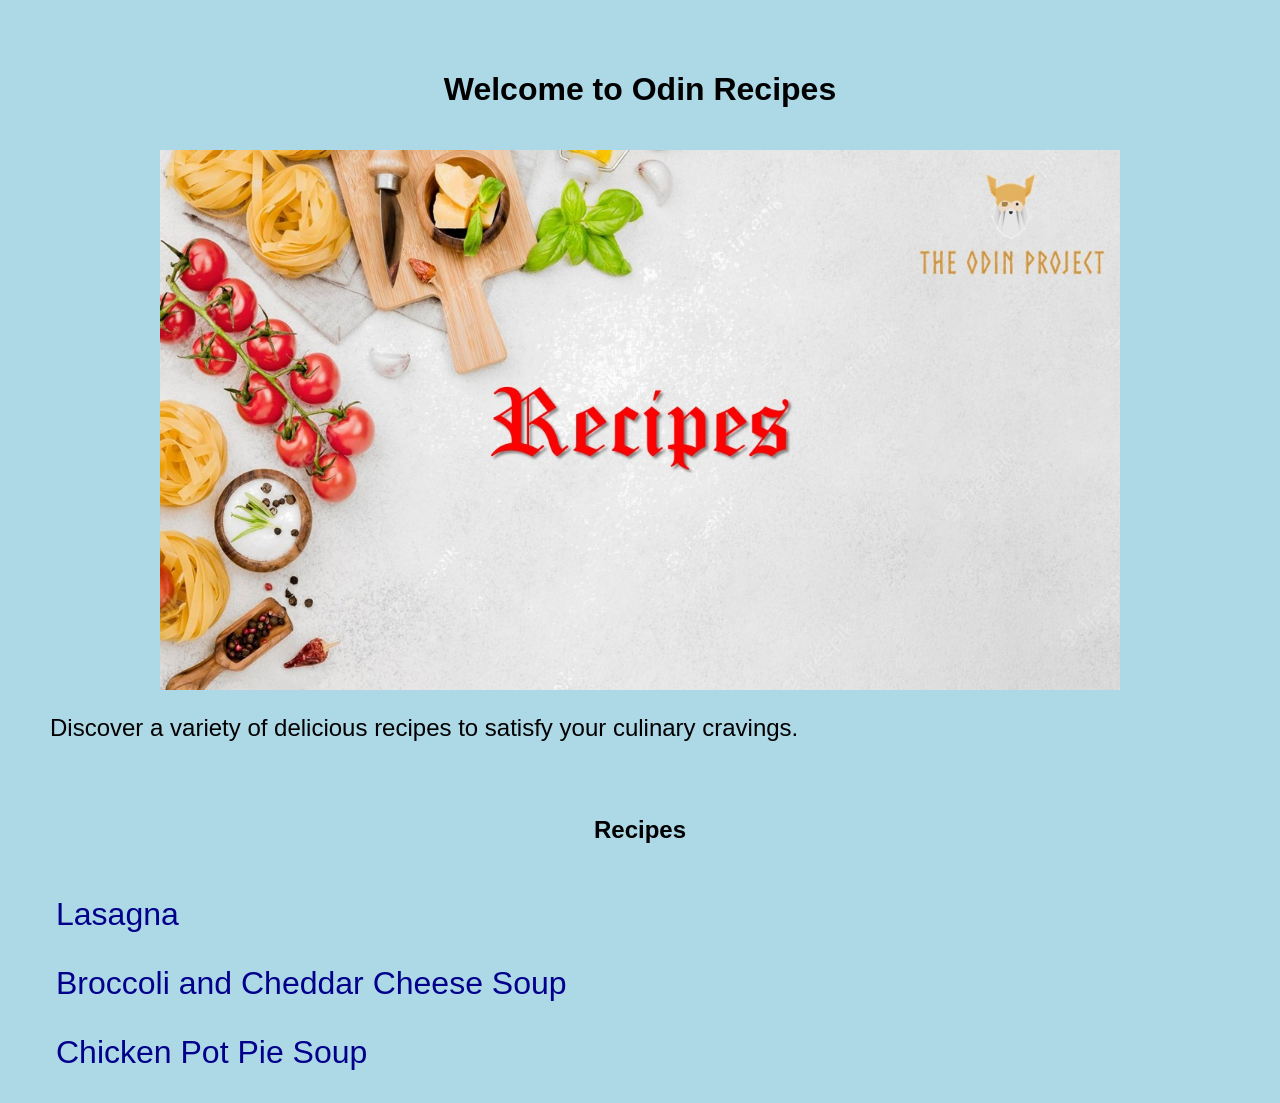
<file: index.html>
<!DOCTYPE html>

<!-- Index page for Odin Recipes -->
<html lang="en">

<head>
    <meta charset="UTF-8">
    <meta name="viewport" content="width=device-width, initial-scale=1.0">
    <title>Odin Recipes</title>
    <link rel="stylesheet" href="./styles.css" />
</head>

<body>
    <header id="header"></header>
    <h1 id="title">Welcome to Odin Recipes</h1>
    <img class="recipe" src="./images/recipe.jpg" alt="My Recipes">

    <p>Discover a variety of delicious recipes to satisfy your culinary cravings.</p>

    <h2 id="title">Recipes</h2>
    <nav class="recipe-list">
        <ul>
            <li><a class="recipe-list" href="./recipes/lasagna.html">Lasagna</a></li>
            <li><a class="recipe-list" href="./recipes/broccoliCheddarSoup.html">Broccoli and Cheddar Cheese Soup</a>
            </li>
            <li><a class="recipe-list" href="./recipes/chickenPotPieSoup.html">Chicken Pot Pie Soup</a></li>
        </ul>
    </nav>
</body>

</html>
</file>
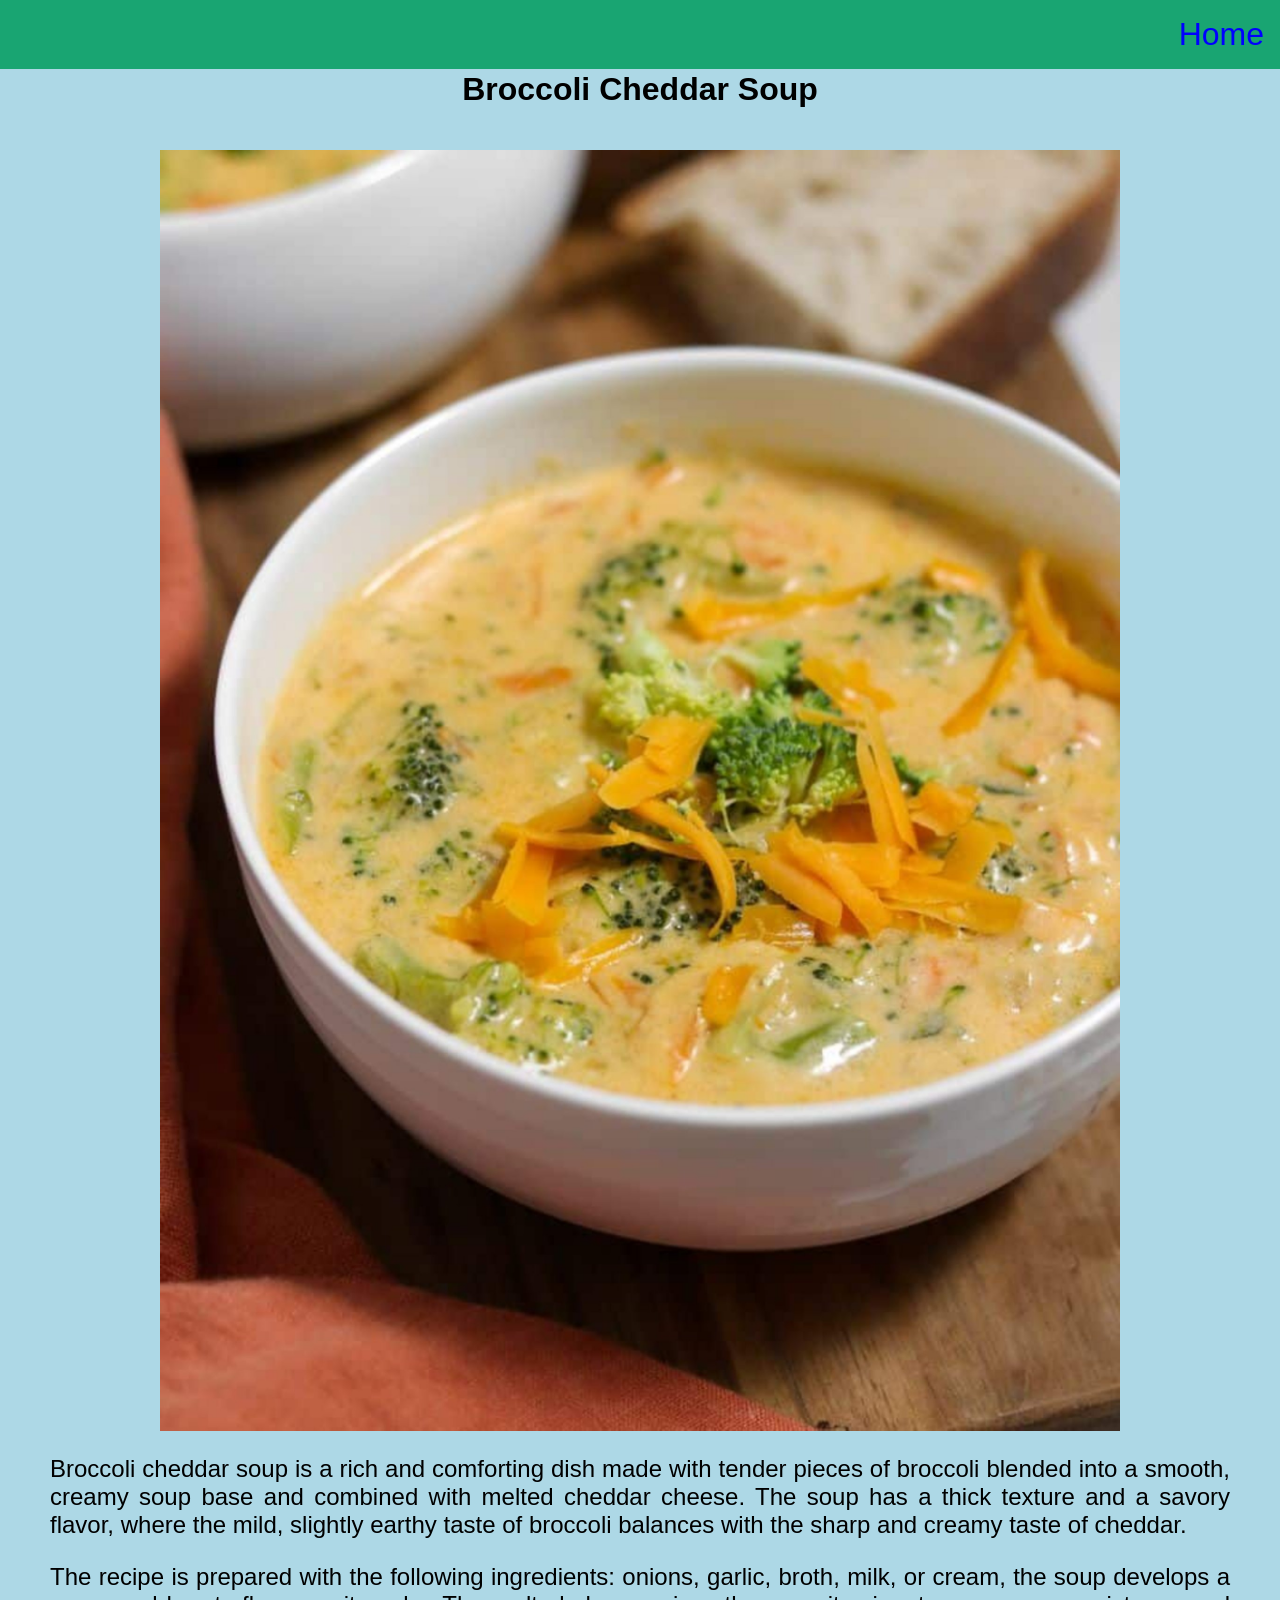
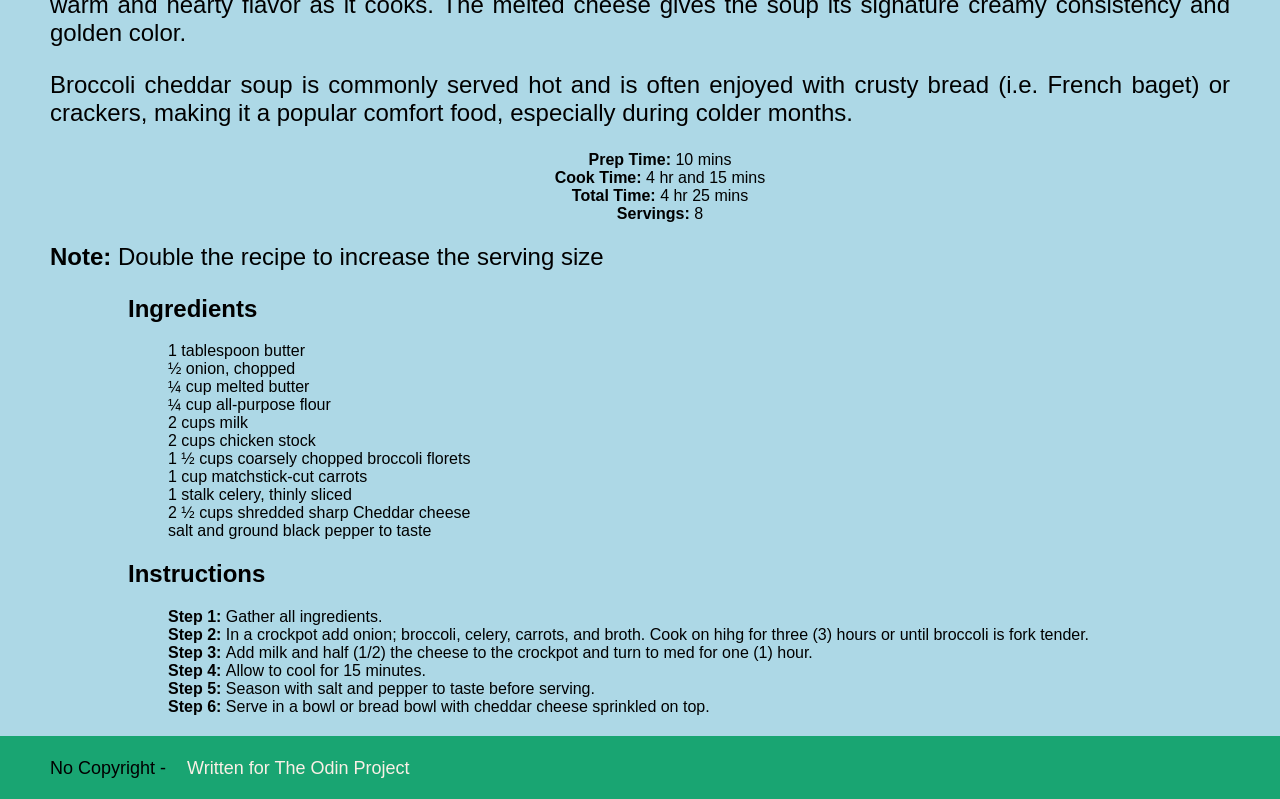
<file: recipes/broccoliCheddarSoup.html>
<!DOCTYPE html>

<!-- Broccoli and Cheddar Soup -->
<html lang="en">

<head>
    <meta charset="UTF-8">
    <meta name="viewport" content="width=device-width, initial-scale=1.0">
    <title>Broccoli Cheddar Soup</title>
    <link rel="stylesheet" href="../styles.css" />
</head>

<body>
    <header id="header">
        <nav id="navbar">
            <ul id="nav-list">
                <li class="nav-list"><a href="../index.html">Home</a></li>
            </ul>
        </nav>
    </header>

    <main>
        <!-- Image a description of soup -->
        <h1 id="title">Broccoli Cheddar Soup</h1>
        <img src="../images/broccoliCheddarSoup.jpg" width="600px" height="500px" alt="A bowl of broccoli cheddar soup">

        <p class="description">Broccoli cheddar soup is a rich and comforting dish made with tender pieces of broccoli
            blended into a
            smooth, creamy
            soup base and combined with melted cheddar cheese. The soup has a thick texture and a savory flavor, where
            the mild,
            slightly earthy taste of broccoli balances with the sharp and creamy taste of cheddar.</p>
        <p class="description">The recipe is prepared with the following ingredients: onions, garlic, broth, milk, or
            cream, the soup
            develops a warm and hearty flavor as it cooks. The melted cheese gives the soup its signature creamy
            consistency and golden color.</p>
        <p class="description">Broccoli cheddar soup is commonly served hot and is often enjoyed with crusty bread (i.e.
            French baget) or
            crackers, making it a popular comfort food, especially during colder months.</p>

        <ul>
            <li><strong>Prep Time: </strong>10 mins</li>
            <li><strong>Cook Time: </strong>4 hr and 15 mins</li>
            <li><strong>Total Time: </strong>4 hr 25 mins</li>
            <li><strong>Servings: </strong>8</li>
        </ul>
        <p><strong>Note: </strong>Double the recipe to increase the serving size</p>
    </main>

    <!-- Ingredients Section -->
    <section id="ingredients">
        <h2 id="title2">Ingredients</h2>
        <ul class="ingredients-list">
            <li>1 tablespoon butter</li>
            <li>½ onion, chopped</li>
            <li>¼ cup melted butter</li>
            <li>¼ cup all-purpose flour</li>
            <li>2 cups milk</li>
            <li>2 cups chicken stock</li>
            <li>1 ½ cups coarsely chopped broccoli florets</li>
            <li>1 cup matchstick-cut carrots</li>
            <li>1 stalk celery, thinly sliced</li>
            <li>2 ½ cups shredded sharp Cheddar cheese</li>
            <li>salt and ground black pepper to taste</li>
        </ul>
    </section>

    <!-- Instruction Section -->
    <section id="instructions">
        <h2 id="title2">Instructions</h2>
        <ol class="instructions-list">
            <li>Gather all ingredients.</li>
            <li>In a crockpot add onion; broccoli, celery, carrots, and broth. Cook on hihg for three (3) hours or until
                broccoli is fork tender.</li>
            <li>Add milk and half (1/2) the cheese to the crockpot and turn to med for one (1) hour.</li>
            <li>Allow to cool for 15 minutes.</li>
            <li>Season with salt and pepper to taste before serving.</li>
            <li>Serve in a bowl or bread bowl with cheddar cheese sprinkled on top.</li>
        </ol>
    </section>

    <!-- Footer Information -->
    <footer>
        <p>No Copyright - <a href="https://www.theodinproject.com">Written for The Odin Project</a></p>
    </footer>
</body>

</html>
</file>
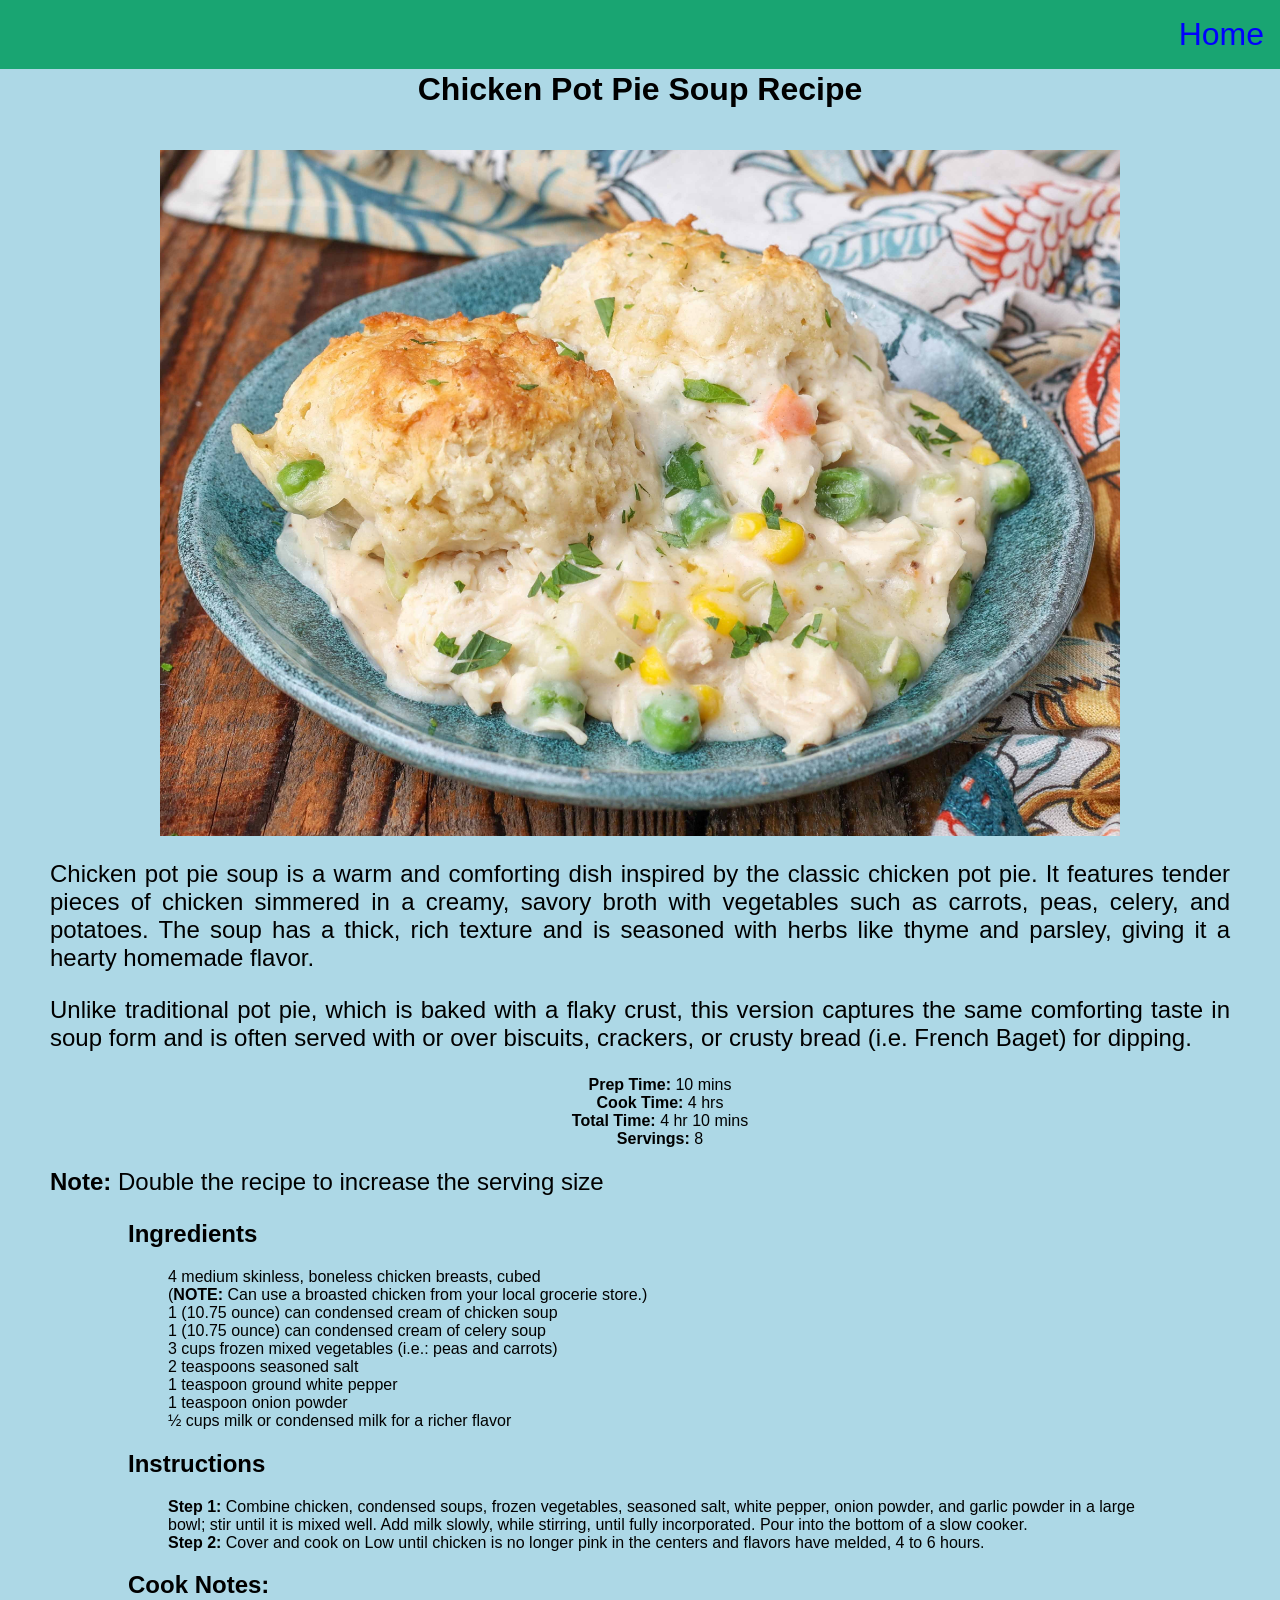
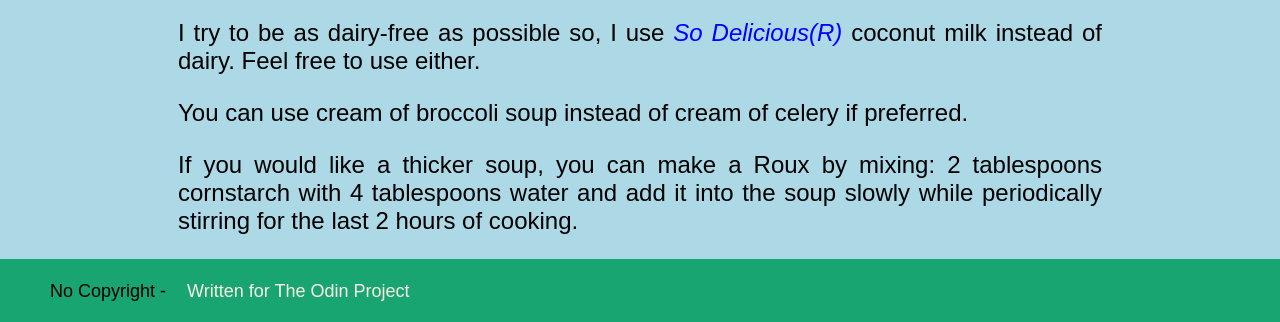
<file: recipes/chickenPotPieSoup.html>
<!DOCTYPE html>

<!-- Chicken Pot Pie Soup -->
<html lang="en">

<head>
    <meta charset="UTF-8">
    <meta name="viewport" content="width=device-width, initial-scale=1.0">
    <title>Chicke Pot Pie Soup</title>
    <link rel="stylesheet" href="../styles.css" />
</head>

<body>
    <header id="header">
        <nav id="navbar">
            <ul id="nav-list">
                <li class="nav-list"><a href="../index.html">Home</a></li>
            </ul>
        </nav>
    </header>


    <!-- Image and Description of Soup -->
    <main>
        <h1 id="title">Chicken Pot Pie Soup Recipe</h1>
        <img src="../images/chickenPotPieSoup.jpg" width="600px" height="500px" alt="A bowl of chicken pot pie soup." />
        <p class="description">Chicken pot pie soup is a warm and comforting dish inspired by the classic chicken pot
            pie. It features
            tender pieces of chicken simmered in a creamy, savory broth with vegetables such as carrots, peas, celery,
            and potatoes. The
            soup has a thick, rich texture and is seasoned with herbs like thyme and parsley, giving it a hearty
            homemade flavor.</p>
        <p class="description">Unlike traditional pot pie, which is baked with a flaky crust, this version captures the
            same comforting
            taste in
            soup form and is often served with or over biscuits, crackers, or crusty bread (i.e. French Baget) for
            dipping.</p>

        <ul>
            <li><strong>Prep Time: </strong>10 mins</li>
            <li><strong>Cook Time: </strong>4 hrs</li>
            <li><strong>Total Time: </strong>4 hr 10 mins</li>
            <li><strong>Servings: </strong>8</li>
        </ul>
        <p><strong>Note: </strong>Double the recipe to increase the serving size</p>
    </main>

    <!-- Ingredients Section -->
    <section id="ingredients">
        <h2 id="title2">Ingredients</h2>
        <ul class="ingredients-list">
            <li>4 medium skinless, boneless chicken breasts, cubed</li>
            <dev>(<strong>NOTE: </strong>Can use a broasted chicken from your local grocerie store.)</dev>
            <li>1 (10.75 ounce) can condensed cream of chicken soup</li>
            <li>1 (10.75 ounce) can condensed cream of celery soup</li>
            <li>3 cups frozen mixed vegetables (i.e.: peas and carrots)</li>
            <li>2 teaspoons seasoned salt</li>
            <li>1 teaspoon ground white pepper</li>
            <li>1 teaspoon onion powder</li>
            <li>½ cups milk or condensed milk for a richer flavor</li>
        </ul>
    </section>

    <!-- Instruction Section -->
    <section id="instructions">
        <h2 id="title2">Instructions</h2>
        <ol class="instructions-list">
            <li>Combine chicken, condensed soups, frozen vegetables, seasoned salt, white pepper, onion powder, and
                garlic powder in a
                large bowl; stir until it is mixed well. Add milk slowly, while stirring, until fully incorporated. Pour
                into the bottom
                of a slow cooker.</li>
            <li>Cover and cook on Low until chicken is no longer pink in the centers and flavors have melded, 4 to 6
                hours.</li>
        </ol>
        <h2>Cook Notes:</h2>
        <p>I try to be as dairy-free as possible so, I use <a
                href="https://sodeliciousdairyfree.com/dairy-free-foods/plant-based-beverages/coconutmilk/vanilla-32oz"
                target="_blank"><i>So
                    Delicious(R)</i></a> coconut milk instead of dairy. Feel
            free to
            use
            either.</p>
        <p>You can use cream of broccoli soup instead of cream of celery if preferred.</p>
        <p>If you would like a thicker soup, you can make a Roux by mixing: 2 tablespoons cornstarch with 4 tablespoons
            water and add it into the soup
            slowly while periodically stirring for the last 2 hours of cooking.</p>
    </section>

    <!-- Footer Information -->
    <footer>
        <p>No Copyright - <a href="https://www.theodinproject.com">Written for The Odin Project</a></p>
    </footer>
</body>

</html>
</file>
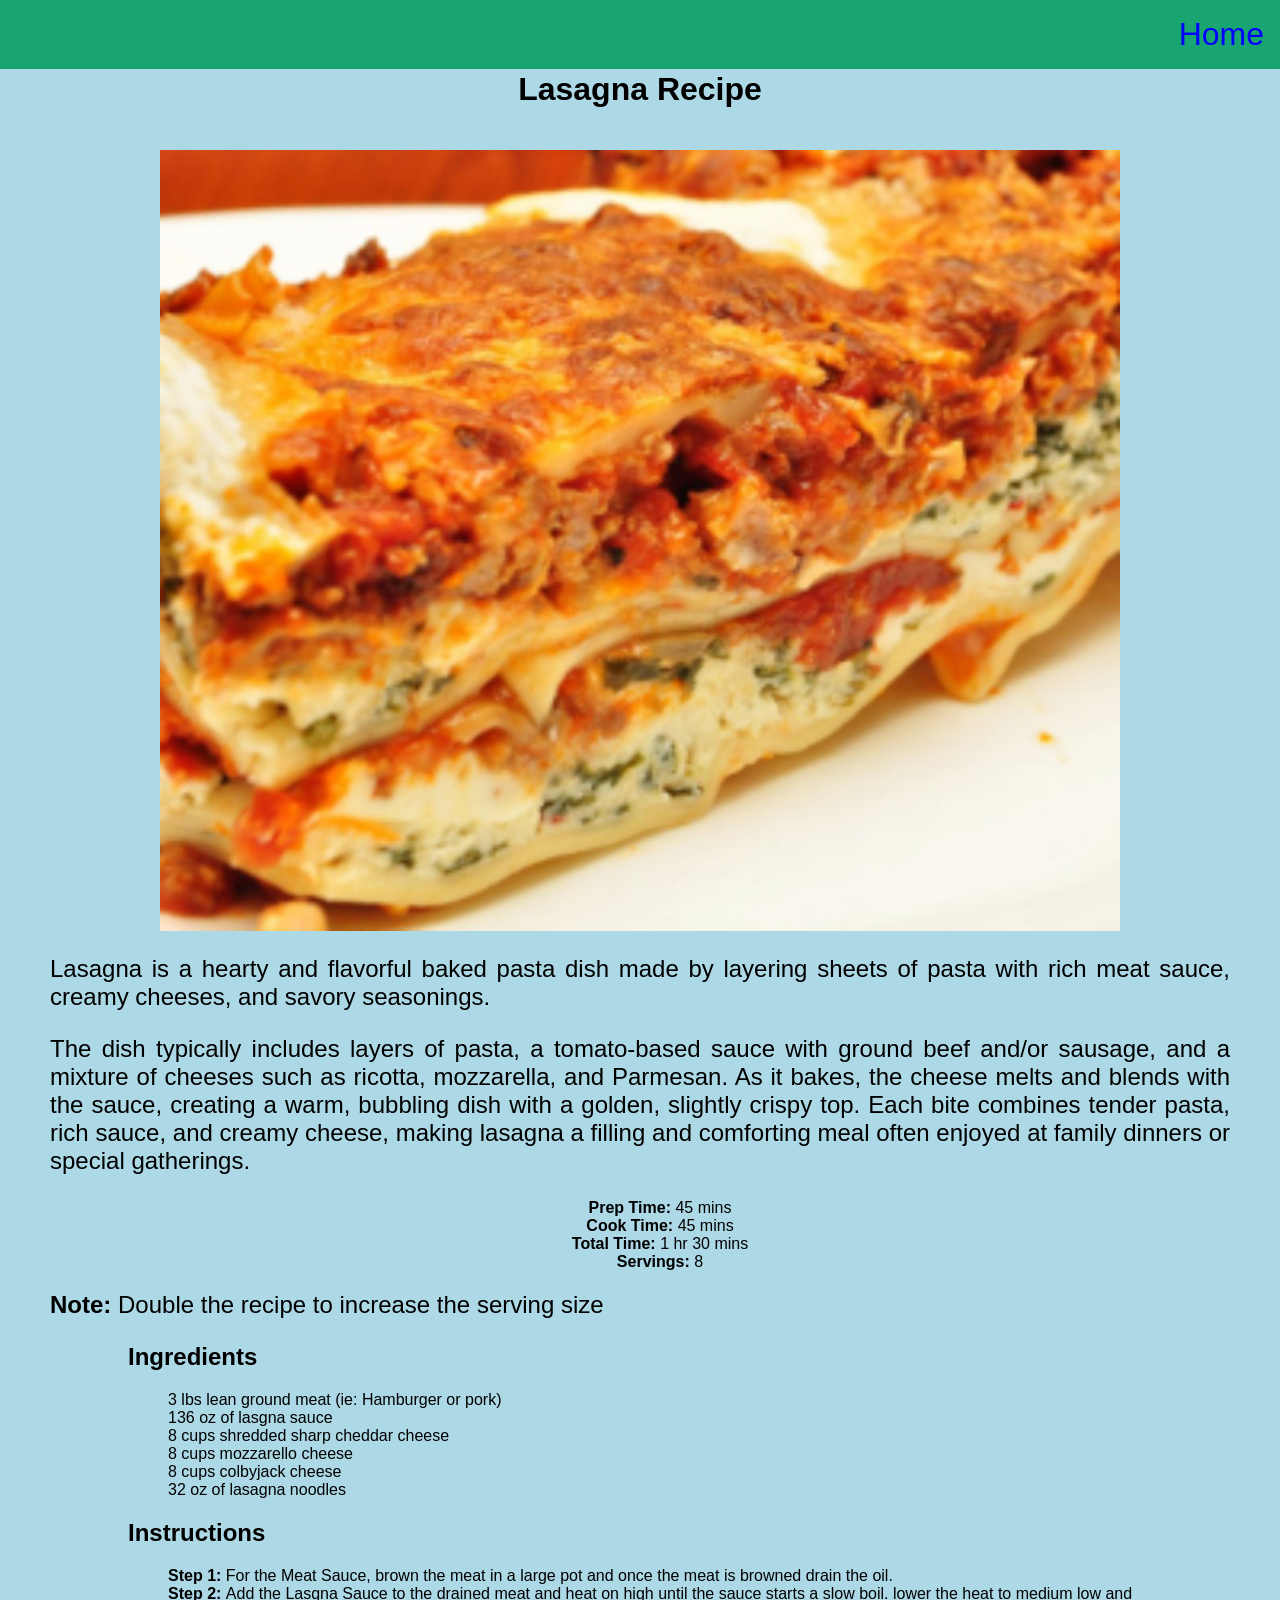
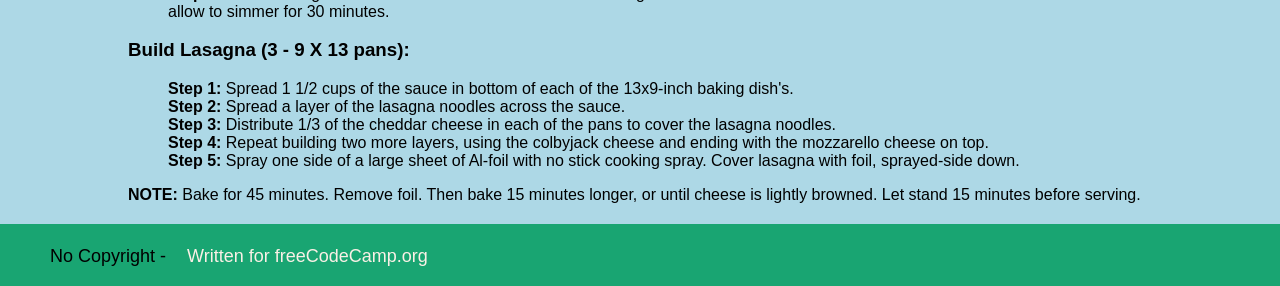
<file: recipes/lasagna.html>
<!DOCTYPE html>

<!-- Lasagna Recipe Page -->
<html lang="en">

<head>
  <meta charset="utf-8">
  <title>Lasagna Recipe</title>
  <link rel="stylesheet" href="../styles.css" />
</head>

<body>
  <header id="header">
    <nav id="navbar">
      <ul id="nav-list">
        <li class="nav-list"><a href="../index.html">Home</a></li>
      </ul>
    </nav>
  </header>

  <!-- Image and Description of Lasagna -->
  <main>
    <h1 id="title">Lasagna Recipe</h1>
    <img src="../images/lasagna.jpg" width="600px" height="500px" alt="A slice of lasagna on a plate">
    <p class="description">Lasagna is a hearty and flavorful baked pasta dish made by layering sheets of pasta with rich
      meat sauce, creamy
      cheeses, and savory seasonings.</p>
    <p class="description"> The dish typically includes layers of pasta, a tomato-based sauce with ground beef and/or
      sausage, and a mixture
      of cheeses such as ricotta, mozzarella, and Parmesan. As it bakes, the cheese melts and blends
      with the sauce, creating a warm, bubbling dish with a golden, slightly crispy top. Each bite combines tender
      pasta, rich sauce, and creamy cheese, making lasagna a filling and comforting meal often enjoyed at family dinners
      or special gatherings.</p>

    <ul>
      <li><strong>Prep Time: </strong>45 mins</li>
      <li><strong>Cook Time: </strong>45 mins</li>
      <li><strong>Total Time: </strong>1 hr 30 mins</li>
      <li><strong>Servings: </strong>8</li>
    </ul>
    <p><strong>Note: </strong>Double the recipe to increase the serving size</p>
  </main>

  <!-- Ingredients Section -->
  <section id="ingredients">
    <h2 id="title2">Ingredients</h2>
    <ul class="ingredients-list">
      <li>3 lbs lean ground meat (ie: Hamburger or pork)</li>
      <li>136 oz of lasgna sauce</li>
      <li>8 cups shredded sharp cheddar cheese</li>
      <li>8 cups mozzarello cheese</li>
      <li>8 cups colbyjack cheese</li>
      <li>32 oz of lasagna noodles</li>
    </ul>
  </section>

  <!-- Instructions Section -->
  <section id="instructions">
    <h2 id="title2">Instructions</h2>
    <ol class="instructions-list">
      <li>For the Meat Sauce, brown the meat in a large pot and once the meat is browned drain the oil.</li>
      <li>Add the Lasgna Sauce to the drained meat and heat on high until the sauce starts a slow boil. lower the heat
        to medium low and allow to simmer for 30 minutes.</li>
    </ol>
    <h3>Build Lasagna (3 - 9 X 13 pans):</h3>
    <ol>
      <li>Spread 1 1/2 cups of the sauce in bottom of each of the 13x9-inch baking dish's.
      <li>Spread a layer of the lasagna noodles across the sauce.</li>
      <li>Distribute 1/3 of the cheddar cheese in each of the pans to cover the lasagna noodles.</li>
      <li>Repeat building two more layers, using the colbyjack cheese and ending with the mozzarello cheese on top.</li>
      <li>Spray one side of a large sheet of Al-foil with no stick cooking spray. Cover lasagna with foil, sprayed-side
        down.</li>
    </ol>
    <dev><strong>NOTE: </strong>Bake for 45 minutes. Remove foil. Then bake 15 minutes longer, or until cheese is
      lightly browned. Let stand 15
      minutes before serving.</dev>
  </section>

  <!-- Footer Information -->
  <footer>
    <p>No Copyright - <a href="https://www.freecodecamp.org">Written for freeCodeCamp.org</a></p>
  </footer>
</body>

</html>
</file>
<file: styles.css>
body {
    text-align: center;
    margin: 0;
    font-family: Arial, sans-serif;
    background-color: lightblue
}

/* HEADER & NAVBAR */
#header {
    background-color: #19a572;
    /* Sets the background color of the header */
    position: fixed;
    /* Navbar always at top */
    top: 0;
    /* Positions the navbar at the top of the page */
    left: 0;
    /* Aligns the navbar to the left edge of the page */
    width: 100%;
    /* Makes the navbar span the full width of the page */
    display: flex;
    /* Enables Flexbox layout for the navbar */
    justify-content: flex-end;
    /* Aligns the navigation items to the right end of the navbar */
}

#title {
    text-align: center;
    /* Centers the title text */
    padding-top: 50px;
    /* Adds padding around the title for better spacing */
}

img {
    width: 75%;
    /* Sets the width of the recipe image to 50% of its container */
    height: auto;
    /* Maintains the aspect ratio of the image */
    margin-top: 20px;
    /* Adds space above the image */
}

.recipe-list {
    display: flex;
    /* Enables Flexbox layout for the recipe list */
    flex-direction: column;
    /* Aligns items in a column */
    text-align: left;
    /* Centers the recipe links horizontally */
    color: darkblue;
}

/* Navigation Bar */
#nav-list {
    display: flex;
    /* Allows Flexbox Usage */
    flex-direction: row;
    /* Aligns items in a row */
}

li {
    list-style: none;
    /* Removes default list styling */
}

a {
    color: blue;
    /* Sets link color to white */
    text-decoration: none;
    /* Removes underline from links */
    font-size: 2em;
    /* Increases font size for better visibility */
    padding: 1rem 1rem;
    /* Adds padding around links for better clickability */
    margin: -1;
    /* Removes default margin */
}

.nav-list:hover {
    background-color: rgb(115, 115, 224);
    /* Changes background color on hover for better user interaction */
}

p {
    font-size: 1.5em;
    /* Increases font size for better readability */
    margin-top: 20px;
    /* Adds space above the description */
    text-align: justify;
    /* Justifies the text for a cleaner look */
    padding: 0 50px;
    /* Adds horizontal padding for better readability */
}

#ingredients,
#instructions {
    text-align: left;
    /* Aligns the ingredients list to the left */
    margin: 20px auto;
    /* Adds vertical margin and centers the list horizontally */
    width: 80%;
    /* Sets the width of the ingredients list */
}

#instructions a {
    color: blue;
    /* Sets link color to blue */
    font-size: 1em;
    /* Increases font size for better visibility */
    text-decoration: none;
    /* Removes underline from links */
    padding: 0.5rem 0rem;
    /* Adds padding around links for better clickability */
}

#instructions li {
    counter-increment: step;
}

#instructions li::before {
    content: "Step " counter(step) ": ";
    font-weight: bold;
}

footer {
    background-color: #19a572;
    /* Sets the background color of the footer */
    text-align: center;
    font-size: 0.75em;
    padding: 0.1rem 0;
}

footer a {
    font-size: inherit;
    color: linen;
    text-decoration: none;
}
</file>
